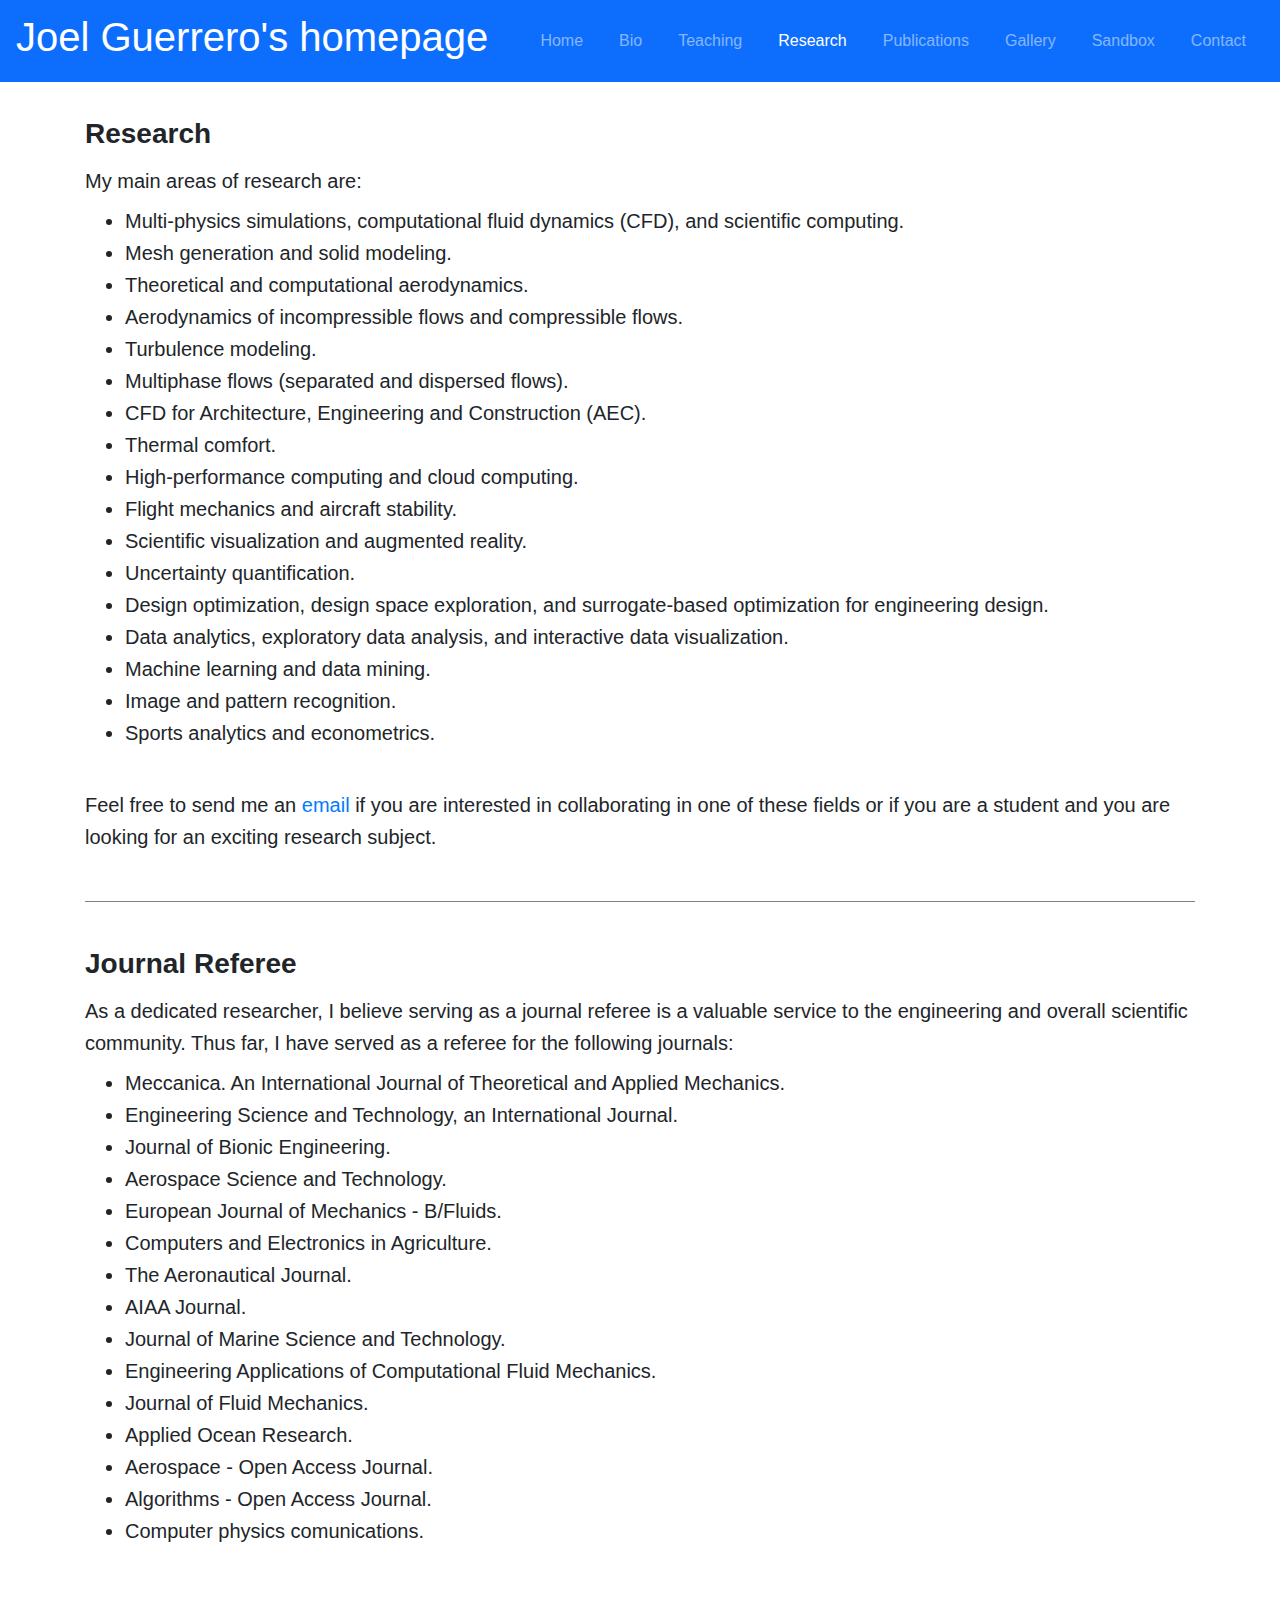
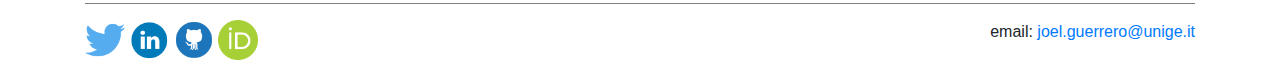
<file: research.html>
<!DOCTYPE html>
<html lang="en">

<head>

<!-- Global site tag (gtag.js) - Google Analytics -->
<script async src="https://www.googletagmanager.com/gtag/js?id=UA-40728243-2"></script>
<script>
  window.dataLayer = window.dataLayer || [];
  function gtag(){dataLayer.push(arguments);}
  gtag('js', new Date());

  gtag('config', 'UA-40728243-2');
</script>

<title>Joel Guerrero's homepage</title>
<meta charset="utf-8">
<meta name="viewport" content="width=device-width, initial-scale=1">

<link rel="stylesheet" href="https://maxcdn.bootstrapcdn.com/bootstrap/4.4.1/css/bootstrap.min.css">
 <link rel="stylesheet" href="https://cdnjs.cloudflare.com/ajax/libs/font-awesome/4.7.0/css/font-awesome.min.css">
 
<script src="https://ajax.googleapis.com/ajax/libs/jquery/3.4.1/jquery.min.js"></script>
<script src="https://cdnjs.cloudflare.com/ajax/libs/popper.js/1.16.0/umd/popper.min.js"></script>
<script src="https://maxcdn.bootstrapcdn.com/bootstrap/4.4.1/js/bootstrap.min.js"></script>
<link rel="stylesheet" href="css/styles.css" >

<style>


</style>

</head>










<body>

<!-- GO TO TOP -->
<button onclick="topFunction()" id="myBtn" title="Go to top">Go to top</button>
<!-- <button onclick="topFunction()" id="myBtn" title="Go to top">Go to top<i class="fa fa-chevron-up"></i></button> -->
<!-- <button onclick="topFunction()" id="myBtn" title="Go to top"><i class="fa fa-chevron-up"></i></button> -->





<!-- <nav class="navbar navbar-expand-lg navbar-dark bg-dark"> -->
<nav class="navbar navbar-expand-lg navbar-dark bg-dark bg-unige">
  <a class="navbar-brand" href="index.html">
    <h1> Joel Guerrero's homepage </h1>
  </a>
  <button class="navbar-toggler" type="button" data-toggle="collapse" data-target="#collapsibleNavbar">
    <span class="navbar-toggler-icon"></span>
  </button>

  <!-- <div class="collapse navbar-collapse" id="navbarResponsive"> -->
  <div class="collapse navbar-collapse" id="collapsibleNavbar">
    <ul class="navbar-nav ml-auto">

      <li class="nav-item">
        <a class="nav-link" href="index.html">Home</a>
      </li>

      <li class="nav-item">
        <a class="nav-link" href="about.html">Bio</a>
      </li>

      <li class="nav-item">
        <a class="nav-link" href="teaching.html">Teaching</a>
      </li>

      <li class="nav-item active">
        <a class="nav-link" href="research.html">Research</a>
      </li>

      <li class="nav-item">
        <a class="nav-link" href="pubs.html">Publications</a>
      </li>

      <li class="nav-item">
        <a class="nav-link" href="gallery.html">Gallery</a>
      </li>
      
      <li class="nav-item">
        <a class="nav-link" href="sandbox.html">Sandbox</a>
      </li>

      <li class="nav-item">
        <a class="nav-link" href="contact.html">Contact</a>
      </li>

    </ul>
    
  </div>

</nav>





<div class="container">

<h3 class="a"> 
<strong>Research</strong>
</h3> 

<!-- <br> -->

<h5 class="a">  
My main areas of research are:
</h5> 

<h5 class="a">  
<ul class="a">
	<li>Multi-physics simulations, computational fluid dynamics (CFD), and scientific computing.</li>
	<li>Mesh generation and solid modeling.</li>
  <li>Theoretical and computational aerodynamics.</li>
	<li>Aerodynamics of incompressible flows and compressible flows.</li>
	<li>Turbulence modeling.</li>
	<li>Multiphase flows (separated and dispersed flows).</li>
  <li>CFD for Architecture, Engineering and Construction (AEC).</li>
  <li>Thermal comfort.</li>
  <li>High-performance computing and cloud computing.</li>
	<li>Flight mechanics and aircraft stability.</li>
	<li>Scientific visualization and augmented reality.</li>
	<li>Uncertainty quantification.</li>
	<li>Design optimization, design space exploration, and surrogate-based optimization for engineering design.</li>
	<li>Data analytics, exploratory data analysis, and interactive data visualization.</li>
	<li>Machine learning and data mining.</li>
	<li>Image and pattern recognition.</li>
	<li>Sports analytics and econometrics.</li>
</ul>   
</h5> 

<br>

<h5 class="a">  
Feel free to send me an <a href="mailto:joel.guerrero@unige.it">email</a> if you are interested in collaborating in one of these fields or if you are a student and you are looking for an exciting research subject.
</h5> 

<br>

</div> 



<div class="container">

<hr class="style1">
<br>

</div> 




<div class="container">

<h3 class="a"> 
<strong>Journal Referee</strong>
</h3> 

<h5 class="a"> 
  As a dedicated researcher, I believe serving as a journal referee is a valuable service to the engineering and overall scientific community. Thus far, I have served as a referee for the following journals:
</h5> 

<h5 class="a"> 
<ul class="a">
  <li>Meccanica. An International Journal of Theoretical and Applied Mechanics.</li>
  <li>Engineering Science and Technology, an International Journal.</li>
  <li>Journal of Bionic Engineering.</li>
  <li>Aerospace Science and Technology.</li>
  <li>European Journal of Mechanics - B/Fluids.</li>
  <li>Computers and Electronics in Agriculture.</li>
  <li>The Aeronautical Journal.</li>
  <li>AIAA Journal.</li>
  <li>Journal of Marine Science and Technology.</li>
  <li>Engineering Applications of Computational Fluid Mechanics.</li>
  <li>Journal of Fluid Mechanics.</li>
  <li>Applied Ocean Research.</li>
  <li>Aerospace - Open Access Journal.</li>
  <li>Algorithms - Open Access Journal.</li>
  <li>Computer physics comunications.</li>
</ul> 

</h5> 


</div> 




<div class="container">

  <br>
  <hr class="style1">

  <div class="row">

    <div class="col-sm-6">

    <p style="text-align: left;">
            <!-- <p>Find me on:</p> -->
            <a href="https://twitter.com/joegigeo"><img alt="Twitter" src="icons/twitter.png" width=40></a>
            <a href="https://www.linkedin.com/in/joel-guerrero-91758437"><img alt="LinkedIn" src="icons/linkedin.png" width=40></a> 
            <a href="https://joelguerrero.github.io/"><img alt="GitHub" src="icons/github.png" width=40></a>
            <a href="https://orcid.org/0000-0002-4536-6255"><img alt="GitHub" src="icons/orcid.png" width=40></a>
    </p>

    </div>

    <div class="col-sm-6">

    <p style="text-align: right;">
      email:<a href="mailto:joel.guerrero@unige.it"> joel.guerrero@unige.it</a>
    </p>

    </div>

  </div>
</div>





<!-- GO TO TOP -->
<script>
//Get the button
var mybutton = document.getElementById("myBtn");

// When the user scrolls down 20px from the top of the document, show the button
window.onscroll = function() {scrollFunction()};

function scrollFunction() {
  if (document.body.scrollTop > 20 || document.documentElement.scrollTop > 20) {
    mybutton.style.display = "block";
  } else {
    mybutton.style.display = "none";
  }
}

// When the user clicks on the button, scroll to the top of the document
function topFunction() {
  document.body.scrollTop = 0;
  document.documentElement.scrollTop = 0;
}
</script>





</body>

</html>
</file>
<file: css/styles.css>
body {
    font-family: helvetica, sans-serif;
    min-height: 60rem;
    padding-top: 7rem;
}

.navbar-nav li {
    padding-left: 10px;
    padding-right: 10px;
}

.navbar {
    margin-bottom: 20px;
    /*overflow: hidden;*/
    /*background-color: #333;*/
    position: fixed;
    top: 0;
    width: 100%;
    z-index: 100;
}

/* change the background color of navbar - DICCA oficial color*/
.bg-unige {
    background-color: rgb(13, 110, 253) !important;
}

.nav-link {
    /*color: white !important;*/
    /*color: red;*/
}

h5.a {
    line-height: 1.6;
}

h4.a {
    line-height: 1.6;
}

h3.a {
    line-height: 1.6;
}

h2.a {
    line-height: 1.6;
}

h1.a {
    line-height: 1.6;
}


p.a {
    line-height: 1.6;
}

ul.a {
    line-height: 1.6;
}

li.a {
    line-height: 1.6;
    /*margin-top: 5px;*/
    /*border:1px solid grey;*/
}

hr.style1 {
    /*border-top: 2px solid #8c8b8b;*/
    border-top: 1px solid;
}

/*accordion options*/
.accordion .card-header:after {
    font-family: 'FontAwesome';
    content: "\f068";
    float: right;
    /*overflow: auto;*/
    margin-bottom: 0px;
    padding-bottom: 0px;
    font-size: 30px;
    position: relative;
    right: 0px;
    bottom: 50px;
}

.accordion .card-header.collapsed:after {
    /* symbol for "collapsed" panels */
    content: "\f067";
    margin-bottom: 0px;
    padding-bottom: 0px;
    font-size: 30px;
}


.w3-tangerine {
    font-family: "Tangerine", serif;
}

/*accordion options*/

/*scroll to top options*/

#myBtn {
    display: none;
    position: fixed;
    bottom: 30px;
    right: 30px;
    z-index: 99;
    font-size: 20px;
    border: none;
    outline: none;
    /*background-color: red;*/
    /*background-color: #f0ad4e;*/
    background-color: #d9534f;
    color: white;
    cursor: pointer;
    padding: 15px;
    border-radius: 10px;
}

#myBtn:hover {
    background-color: #555;
}

.popover {
    z-index: 1;
}
</file>
